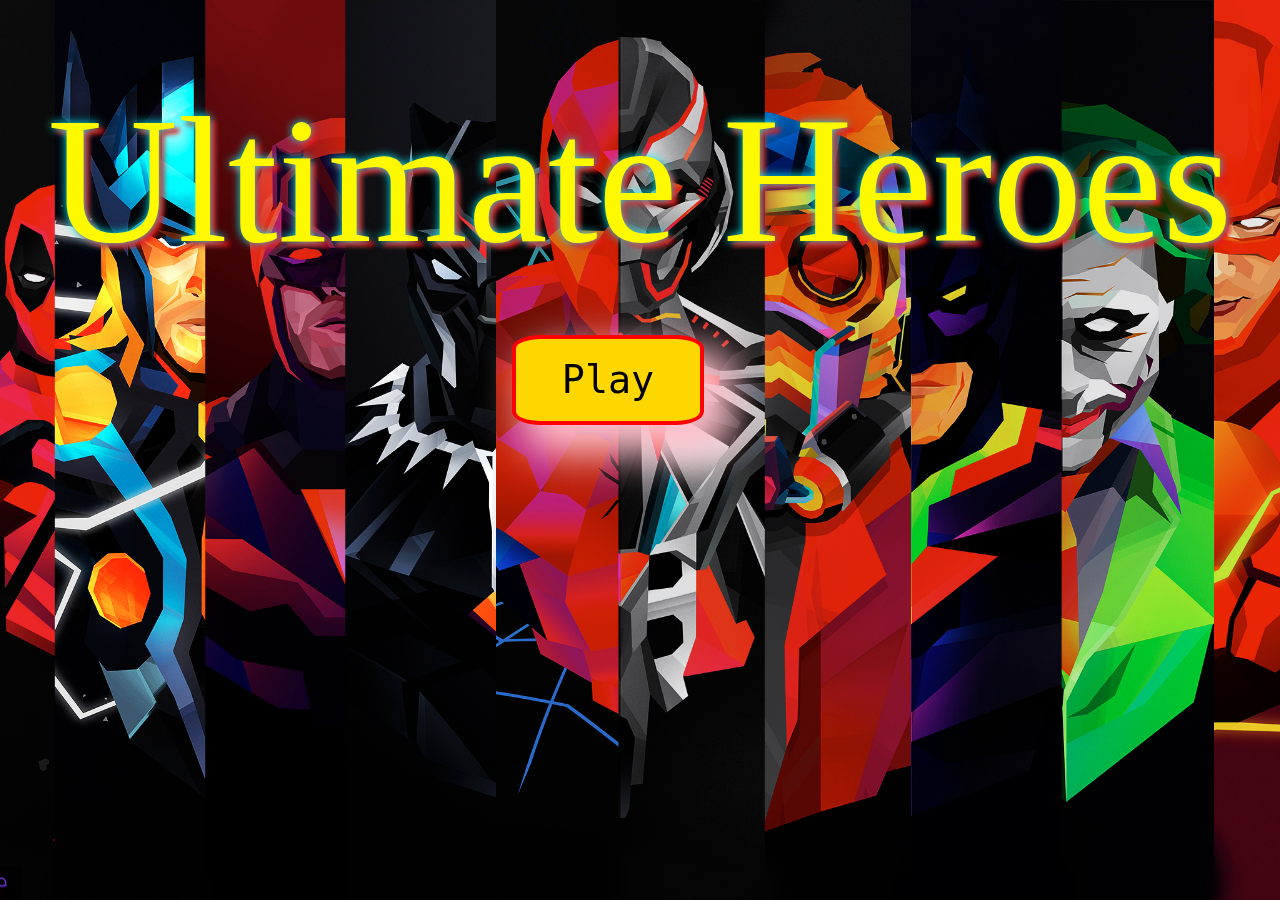
<file: index.html>
<!DOCTYPE html>
<html lang="en">
<head>
    <script src="https://ajax.googleapis.com/ajax/libs/jquery/3.4.1/jquery.min.js"></script>
    <script src="./main.js"></script>
    <link rel = "stylesheet" type = "text/css" href = "./styles.css"/> 
    <meta charset="UTF-8">
    <meta name="viewport" content="width=device-width, initial-scale=1.0">
    <meta http-equiv="X-UA-Compatible" content="ie=edge">
    <title>Ultimate</title>
</head>
<body>
    <div class="wrapper">
        <div class='landing-modal row'>
            <div id='title' >Ultimate Heroes</div>
            <button class="toggle-btn">Play</button>
        </div>
        <div class="header">Ultimate Heroes</div>
        <div class="bottom-half">
            <div class="aside">
                <div class="stats">
                    <div class="btn-container">
                        <button class="reset-btn"> Reset </button>
                        <button class="shuffle-btn"> Shuffle </button>    
                    </div>
                    <div class="stats-container">
                        <div class="acc-container">
                            Accuracy: <span>0%</span>
                        </div>
                        <div class="total-games">Games Played: <a>0</a></div>
                    </div>
                </div>
                <div class="hero-container"></div>
            </div>
            <div class="main">
                <div class="top-row"></div>
                <div class="bottom-row"></div>
            </div>
        </div>
    </div>
</body>
</html>
</file>
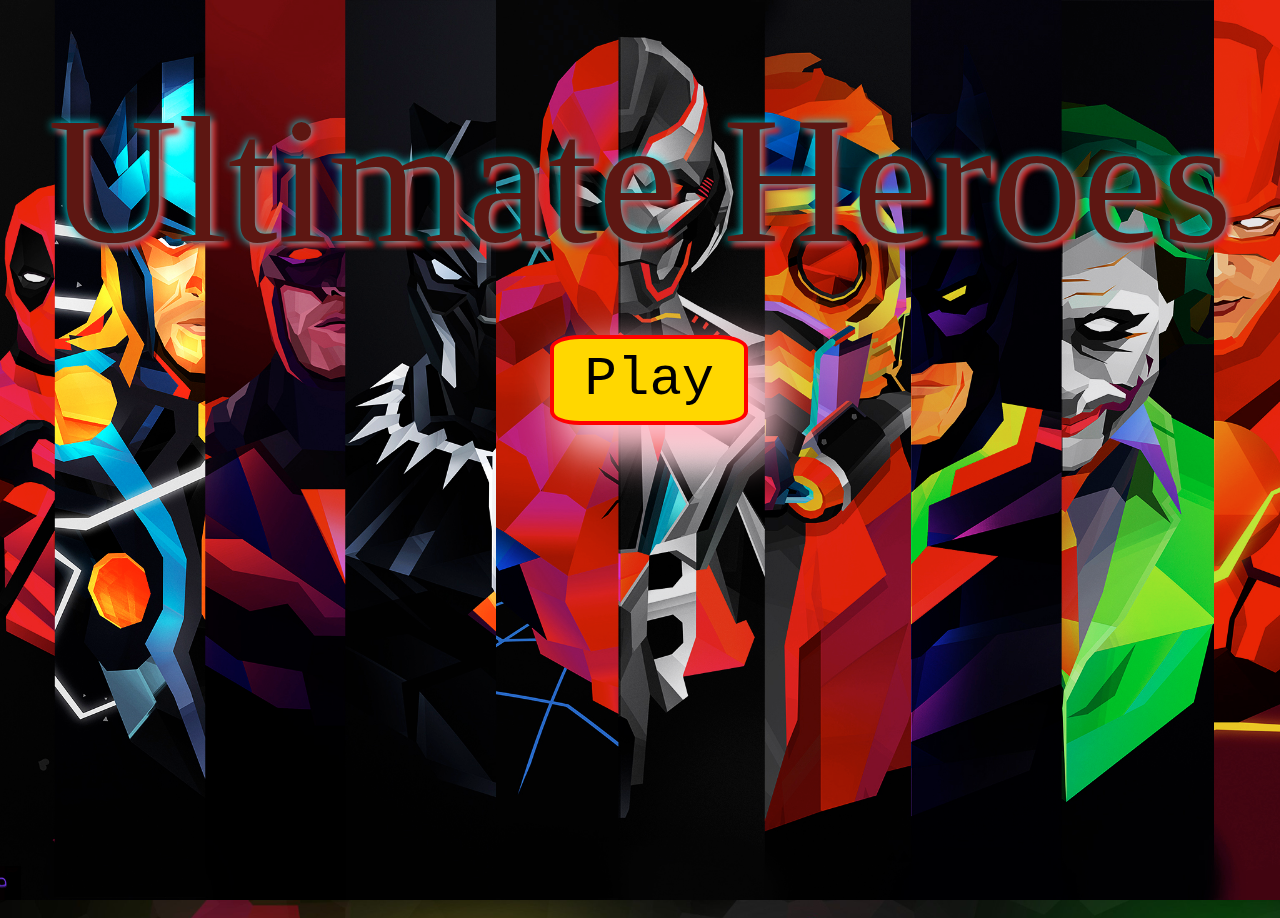
<file: Responsive2/index3.html>
<!DOCTYPE html>
<html lang="en">
<head>
    <script src="https://ajax.googleapis.com/ajax/libs/jquery/3.4.1/jquery.min.js"></script>
    <script src="./main2.js"></script>
    <link rel = "stylesheet" type = "text/css" href = "./styles3.css"/> 
    <meta charset="UTF-8">
    <meta name="viewport" content="width=device-width, initial-scale=1.0">
    <meta http-equiv="X-UA-Compatible" content="ie=edge">
    <title>Ultimate</title>
</head>
<body>
    <div class='landing-modal row'>
        <div id='title' >Ultimate Heroes</div>
        <button class="toggle-btn">Play</button>
    </div>
    </div>
    <div class="wrapper">
        <div class="header">Ultimate Heroes</div>
        <div class="bottom-half">
            <div class="aside">
                <div class="stats">
                    <div class="btn-container">
                        <button class="reset-btn"> Reset </button>
                        <button class="shuffle-btn"> Shuffle </button>    
                    </div>
                    <div class="stats-container">
                        <div class="acc-container">
                            Accuracy: <span>0%</span>
                        </div>
                        <div class="total-games">Games Played: <a>0</a></div>
                    </div>
                    
                </div>
                <div class="hero-container"></div>
            </div>
            <div class="main">
                <div class="top-row"></div>
                <div class="bottom-row"></div>
            </div>
        </div>
    </div>
</body>
</html>
</file>
<file: styles.css>
.landing-modal {
    position: fixed;
    background-image: url("images/landing-modal.jpg");
    background-size: cover;
    background-position: center;
    height: 100%;
    width: 100vw
}

.wrapper {
    overflow: hidden;
}

body {
    margin:0;
    background-image: url('images/background4.jpg');
    background-size: cover;
    height: 100vh;
    overflow: hidden;
}
.header {
    width: 100%;
    height: 10vh;
    font-family: "Time New Roman", Times;
    text-align: center;
    font-size: 12vh;
    text-shadow: #00f7ff 0 0 10px, #FF0000 5px 5px 5px;
}
.bottom-half {
    display:flex;
    height:90vh;
}
.aside {
    height: 90vh;
    width: 25%;
}

.stats {
    height: 50%;
    width: 100%;
}

.hero-container {
    height: 50%;
    width: 100%;
}

.main {
    height: 90vh;
    width: 75%;
}

.top-row {
    width: 100%;
    height: 50%;
}

.bottom-row {
    width: 100%;
    height: 50%;
    margin-top: -3%;
}

.card-container {
    width:17.5%;
    height:40%;
    display: inline-flex;
    flex-wrap: wrap;
    margin-top: 2%;
    margin-left: 2%;
}

.front {
    background-image: url('images/cardlogo2.jpg!d');
    background-size: cover;
    background-position: center;
    cursor: pointer;
    border: 3px outset #F23333;
    flex-grow: 1;
}

.front:hover {
    width: 450px;
    box-shadow: 0 4px 8px 0 rgba(0, 0, 0, 0.2), 0 6px 20px 0 rgba(0, 0, 0, 0.19);
}

.btn-container {
    height: 50%;
    display: flex;
    justify-content: space-around;
}

.stats-container {
    height: 50%;
}

.acc-container {
    height: 50%;
    background-image: linear-gradient(to right, rgba(255,0,0,0), rgb(20, 110, 227));
    text-align: center;
    color: white;
    font-size: 1.5em;
}

.total-games {
    height: 50%;
    background-image: linear-gradient(to right, rgba(255,0,0,0), rgb(20, 110, 227));
    text-align: center;
    color: white;
    font-size: 1.5em;
}

.reset-btn {
    cursor: pointer;
    margin-top: 23%;
    margin-bottom: 40%;
    width: 25%;
    height: 25%;
    border-radius: 20%;
    background-color: #000;
    color: coral;
    padding: inherit;
    font-size: 1.5vw;
}
.reset-btn:hover {
    background-color: rgb(55, 54, 54);
}

.shuffle-btn {
    cursor: pointer;
    margin-top: 23%;
    margin-bottom: 40%;
    width: 25%;
    height: 25%;
    border-radius: 20%;
    background-color: #000;
    color: aquamarine;
    padding: inherit;
    font-size: 1.5vw;
}

.shuffle-btn:hover {
    background-color: rgb(55, 54, 54);
}

.hidden {
    display: none;
}

.end-modal {
    text-align: center;
    position: fixed;
    bottom: 15%;
    width: 60%;
    height: 60%;
    margin-left: 25%;
    background-image: url("images/modal-end.png");
    background-size: cover;
    background-position: center;
}

.modal-text {
    font-family: 'Times New Roman', Times, serif;
    font-size: 15vh;
}

#title{
    color: #fff900;
    font-size: 20vh;
    text-align: center;
    margin-top: 6%;
    text-shadow: #00f7ff 0 0 10px, #FF0000 5px 5px 5px;
}

.toggle-btn{
    margin-top: 4%;
    cursor: pointer;
    margin-left: 40%;
    width: 15%;
    height: 10vh;
    border-radius: 15%;
    font-size: 3vw;
    font-family: monospace;
    background-color: gold;
    border: 4px red solid;
    box-shadow: 20px 20px 40px 10px pink;
}

.toggle-btn:hover {
    background-color: red;
    border-radius: 45%;
    color: white;
    transition: 1.5s;    
    font-size: 5vh;    
    box-shadow: 20px 20px 40px 10px #fa5a75;
}

.play-btn {
    background-color: lightgreen;
    width: 18vh;
    border-radius: 23%;
    margin-top: 10vh;
    margin-right: 3%;
}

.batman3 {
    background-image: url('images/batman.gif');
    background-size: cover;
    background-position: center;
}

.deadpool {
    background-image: url('images/deadpool.gif');
    background-size: cover;
    background-position: center;
    background-repeat: no-repeat;
}

.iron_Man {
    background-image: url('images/ironman.gif');
    background-size: cover;
    background-position: center;
}
.captAmer {
    background-image: url('images/captainAmer.gif');
    background-size: cover;
    background-position: center;
}
.flash {
    background-image: url('images/flash.gif');
    background-size: 70%;
    background-position: center;
    background-repeat: no-repeat;
}
.spiderman2 {
    background-image: url('images/spiderman.gif');
    background-size: 70%;
    background-position: center;
    background-repeat: no-repeat;
}
.superman3 {
    background-image: url('images/superman.gif');
    background-size: 70%;
    background-position: center;
    background-repeat: no-repeat;
}
.aquaman {
    background-image: url('images/aquaman.gif');
    background-size: cover;
    background-position: center;
}
.wolverine {
    background-image: url('images/wolverine.gif');
    background-size: cover;
    background-position: center;
}

.black_panther {
    background-image: url('images/black_panther.gif');
    background-position: center;
    background-size: 80%;
    background-repeat: no-repeat;
}

.default-gif {
    background-image: url('images/default.gif');
    background-size: cover;
    background-position: center;
}

.zoom {
    transition: transform .2s;
}

.zoom:hover {
    transform: scale(1.1);
}

.modal {
    text-align: center;
    position: fixed;
    left: 22rem;
    width: 60%;
    height: 60%;
    margin: 16% auto; 
    background-image: url("images/modal-end.png");
    background-size: cover;
    background-position: center;
}

.zoom {
    transition: transform .2s;
}

.zoom:hover {
    transform: scale(1.1);
}
/* ipad */
@media only screen 
  and (min-device-width: 768px) 
  and (max-device-width: 1024px) 
  and (orientation: portrait) 
  and (-webkit-min-device-pixel-ratio: 2) {
    .card-container {
        margin-top: 5%;
    }

    .endModal {
        bottom: 25%;
        width: 75%;
        height: 35%;
        margin-left: 13%;
    }

    .modal-text{
        font-size: 7vh;
    }

    .shuffle-btn {
        width: 8vw;
        font-size: inherit;
    }

    .reset-btn {
        width: 8vw;
        font-size: inherit;
    }
    
    .toggle-btn {
        margin-top: 10%;
        margin-left: 35%;
        width: 17vh;
        font-size: 6vw;
    }
}/* iphone x */
@media only screen 
  and (min-device-width: 375px) 
  and (max-device-width: 812px) 
  and (-webkit-min-device-pixel-ratio: 3)
  and (orientation: landscape) { 
    .header {
        font-size: 3em;
    }
    .card-container {
        margin-top: 1%;
    }
    .top-row {
        margin-top: 3%;
    }
    .reset-btn {
        width: 30%;
    }

    .shuffle-btn {
        width: 30%;
    }
}

@media only screen 
  and (min-device-width: 375px) 
  and (max-device-width: 812px) 
  and (-webkit-min-device-pixel-ratio: 3)
  and (orientation: portrait) {
    .toggle-btn {
          margin-left: 10vh;
          text-align: center;
    }
    
    .reset-btn {
        width: 8vh;
    }

    .shuffle-btn {
        width: 8vh;
    }

    .stats-contaier {
        font-size: 3vh;
    }

}

/* iphone 6,7,8 */
@media only screen 
  and (min-device-width: 375px) 
  and (max-device-width: 667px) 
  and (-webkit-min-device-pixel-ratio: 2)
  and (orientation: portrait) { 
    .header {
        width: 100%;
        font-size: 3em;
    }

    .aside {
        display: flex;
        width: 100%;
        height: 15%;
    }


    .stats {
        width:50%;
        height: 100%;
    }

    .hero-container {
        width: 50%;
        height: 100%;
    }

    .main {
        width: 100%;
        height: 75vh;
        display: static;
    }

    .bottom-half {
        width: 100%;
        height: 90vh;
        display: block;
    }

    .card-container {
        margin-top: 4%;
    }

    .reset-btn{
        margin: 0;
        padding: inherit;
        width: 8vh;
        height: 6vw;
        font-size: small;
    }

    .shuffle-btn{
        margin: 0;
        padding: inherit;
        width: 8vh;
        height: 6vw;
        font-size: small;
    }

    .endModal {
        bottom: 25%;
        width: 75%;
        height: 35%;
        margin-left: 13%;
    }

    .modal-text{
        font-size: 7vh;
    }

    .toggle-btn {
        margin-top: 10%;
        margin-left: 30%;
        width: 30%;
        font-size: 6vw;
    }
    
    #title {
        font-size: 12vh;
    }
    .play-btn {
        margin-top: 1vh;
    }

    .stats-container {
        font-size: 3vw;
    }

    .deadpool {
        background-size: 28%;
    }
    
    .iron_Man {
        background-size: 57%;
        background-repeat: no-repeat;
    }

    .flash {
     background-size: 40%;
    }

    .spiderman2 {
        background-size: 50%;
    }

    .superman3 {
        background-size: 36%;
    }

    .default-gif {
        background-size: 52%;
        background-repeat: no-repeat;
    }
}

@media only screen 
  and (min-device-width: 375px) 
  and (max-device-width: 667px) 
  and (-webkit-min-device-pixel-ratio: 2)
  and (orientation: landscape) {
      .header {
        font-size: 3em;
    }
    
    .reset-btn {
        width: 15vh;
        padding: inherit;
    }

    .shuffle-btn {
        width: 15vh;
        padding: inherit;
    }

    .stats-container {
        font-size: 3vh;
    }
}
</file>
<file: Responsive2/styles3.css>
.wrapper {
    overflow: hidden;
}

body {
    margin:0;
    background-image: url('../images/background4.jpg');
    background-size: cover;
    height: 100vh;
    overflow: hidden;
}
.header {
    width: 100%;
    height: 12vh;
    font-family: "Time New Roman", Times;
    text-align: center;
    font-size: 12vh;
    text-shadow: #00f7ff 0 0 10px, #FF0000 5px 5px 5px;
}
.bottom-half {
    display:flex;
    height:90vh;
}
.aside {
    height: 90vh;
    width: 25%;
}

.stats {
    height: 50%;
    width: 100%;
}

.hero-container {
    height: 50%;
    width: 100%;
}

.main {
    height: 90vh;
    width: 75%;
}

.top-row {
    width: 100%;
    height: 50%;
}

.bottom-row {
    width: 100%;
    height: 50%;
    margin-top: -3%;
}

.card-container {
    width:17.5%;
    height:40%;
    display: inline-flex;
    flex-wrap: wrap;
    margin-top: 2%;
    margin-left: 2%;
}

.front {
    background-image: url('../images/cardlogo2.jpg!d');
    background-size: cover;
    background-position: center;
    cursor: pointer;
    border: 3px outset #F23333;
    flex-grow: 1;
}

.front:hover {
    width: 450px;
    box-shadow: 0 4px 8px 0 rgba(0, 0, 0, 0.2), 0 6px 20px 0 rgba(0, 0, 0, 0.19);
}

.btn-container {
    height: 50%;
    display: flex;
    justify-content: space-around;
}

.stats-container {
    height: 50%;
}

.acc-container {
    height: 50%;
    background-image: linear-gradient(to right, rgba(255,0,0,0), rgb(20, 110, 227));
    text-align: center;
    color: white;
    font-size: 1.5em;
}

.total-games {
    height: 50%;
    background-image: linear-gradient(to right, rgba(255,0,0,0), rgb(20, 110, 227));
    text-align: center;
    color: white;
    font-size: 1.5em;
}

.reset-btn {
    cursor: pointer;
    margin-top: 23%;
    margin-bottom: 40%;
    width: 25%;
    height: 25%;
    border-radius: 20%;
    background-color: #000;
    color: coral;
}
.reset-btn:hover {
    background-color: rgb(55, 54, 54);
}

.shuffle-btn {
    cursor: pointer;
    margin-top: 23%;
    margin-bottom: 40%;
    width: 25%;
    height: 25%;
    border-radius: 20%;
    background-color: #000;
    color: aquamarine;
}

.shuffle-btn:hover {
    background-color: rgb(55, 54, 54);
}

.hidden {
    display: none;
}

.endModal {
    text-align: center;
    position: fixed;
    bottom: 15%;
    width: 60%;
    height: 60%;
    margin-left: 25%;
    background-image: url("../images/modal-end.png");
    background-size: cover;
    background-position: center;
}

.modal-text {
    font-family: 'Times New Roman', Times, serif;
    font-size: 15vh;
}

.landing-modal {
    position: fixed;
    background-image: url("../images/landing-modal.jpg");
    background-size: cover;
    background-position: center;
    height: 100%;
    width: 100vw
}

#title{
    color: #5d1712;
    font-size: 20vh;
    text-align: center;
    margin-top: 6%;
    text-shadow: #00f7ff 0 0 10px, #FF0000 5px 5px 5px;
}

.toggle-btn{
    margin-top: 4%;
    cursor: pointer;
    margin-left: 43%;
    width: 22vh;
    height: 10%;
    border-radius: 15%;
    font-size: 6vh;
    font-family: monospace;
    background-color: gold;
    border: 4px red solid;
    box-shadow: 20px 20px 40px 10px pink;
}

.toggle-btn:hover {
    background-color: red;
    border-radius: 45%;
    color: white;
    transition: 1.5s;    
    font-size: 5vh;    
    box-shadow: 20px 20px 40px 10px #fa5a75;
}

.play-btn {
    background-color: lightgreen;
    width: 18vh;
    border-radius: 23%;
    margin-top: 10vh;
    margin-right: 3%;
}

.batman3 {
    background-image: url('../images/batman.gif');
    background-size: cover;
    background-position: center;
}

.deadpool {
    background-image: url('../images/deadpool.gif');
    background-size: 50%;
    background-position: center;
    background-repeat: no-repeat;
}

.iron_Man {
    background-image: url('../images/ironman.gif');
    background-size: cover;
    background-position: center;
}
.captAmer {
    background-image: url('../images/captainAmer.gif');
    background-size: cover;
    background-position: center;
}
.flash {
    background-image: url('../images/flash.gif');
    background-size: 70%;
    background-position: center;
    background-repeat: no-repeat;
}
.spiderman2 {
    background-image: url('../images/spiderman.gif');
    background-size: 70%;
    background-position: center;
    background-repeat: no-repeat;
}
.superman3 {
    background-image: url('../images/superman.gif');
    background-size: 70%;
    background-position: center;
    background-repeat: no-repeat;
}
.aquaman {
    background-image: url('../images/aquaman.gif');
    background-size: cover;
    background-position: center;
}
.wolverine {
    background-image: url('../images/wolverine.gif');
    background-size: cover;
    background-position: center;
}

.blackPanther {
    background-image: url('../images/blackPanther.gif');
    background-position: center;
    background-size: 80%;
    background-repeat: no-repeat;
}

.default-gif {
    background-image: url('../images/default.gif');
    background-size: cover;
    background-position: center;
}

.zoom {
    transition: transform .2s;
}

.zoom:hover {
    transform: scale(1.1);
}

.modal {
    text-align: center;
    position: fixed;
    /* display: block; */
    left: 22rem;
    width: 60%;
    height: 60%;
    margin: 16% auto; /* 15% from the top and centered*/
    background-image: url("../images/modal-end.png");
    background-size: cover;
    background-position: center;
}

.zoom {
    transition: transform .2s;
}

.zoom:hover {
    transform: scale(1.1);
}
/* ipad */
@media only screen 
  and (min-device-width: 768px) 
  and (max-device-width: 1024px) 
  and (orientation: portrait) 
  and (-webkit-min-device-pixel-ratio: 2) {
    .card-container {
        margin-top: 5%;
    }
    .endModal {
        bottom: 25%;
        width: 75%;
        height: 35%;
        margin-left: 13%;
    }

    .modal-text{
        font-size: 7vh;
    }

    .shuffle-btn {
        width: 30%;
        height: 25%;
    }

    .reset-btn {
        width: 30%;
        height: 25%;
    }
    
    .toggle-btn {
        margin-top: 10%;
        margin-left: 35%;
    }

}
/* iphone 6,7,8 */
@media only screen 
  and (min-device-width: 375px) 
  and (max-device-width: 667px) 
  and (-webkit-min-device-pixel-ratio: 2)
  and (orientation: portrait) { 
    .header {
        width: 100%;
        font-size: 3em;
    }

    .aside {
        display: flex;
        width: 100%;
        height: 20%;
    } 

    .stats {
        width:50%;
        height: 100%;
    }

    .hero-container {
        width: 50%;
        height: 100%;
    }

    .main {
        width: 100%;
        height: 70%;
        display: static;
    }

    .bottom-half{
        width:100%;
        height:100vh;
        display:block;
    }

    .card-container {
        margin-top: 4%;
    }
    .reset-btn{
        margin: 0;
    }

    .shuffle-btn{
        margin: 0;
    }

    .endModal {
        bottom: 25%;
        width: 75%;
        height: 35%;
        margin-left: 13%;
    }

    .modal-text{
        font-size: 7vh;
    }

    .toggle-btn {
        margin-top: 15%;
        margin-left: 30%;
    }
    
    #title {
        font-size: 12vh;
    }
    .play-btn {
        margin-top: 1vh;
    }
}

@media only screen 
  and (min-device-width: 375px) 
  and (max-device-width: 667px) 
  and (-webkit-min-device-pixel-ratio: 2)
  and (orientation: landscape) {
      .header {
        font-size: 3em;
    }
    
    .reset-btn {
        width: 30%;
    }

    .shuffle-btn {
        width: 30%;
    }


}
/* iphone x */
@media only screen 
  and (min-device-width: 375px) 
  and (max-device-width: 812px) 
  and (-webkit-min-device-pixel-ratio: 3)
  and (orientation: landscape) { 
    .header {
        font-size: 3em;
    }
    .card-container {
        margin-top: 1%;
    }
    .top-row {
        margin-top: 3%;
    }
    .reset-btn {
        width: 30%;
    }

    .shuffle-btn {
        width: 30%;
    }
}

@media only screen 
  and (min-device-width: 375px) 
  and (max-device-width: 812px) 
  and (-webkit-min-device-pixel-ratio: 3)
  and (orientation: portrait) {
      .toggle-btn {
          margin-left: 25%;
    }
}
</file>
